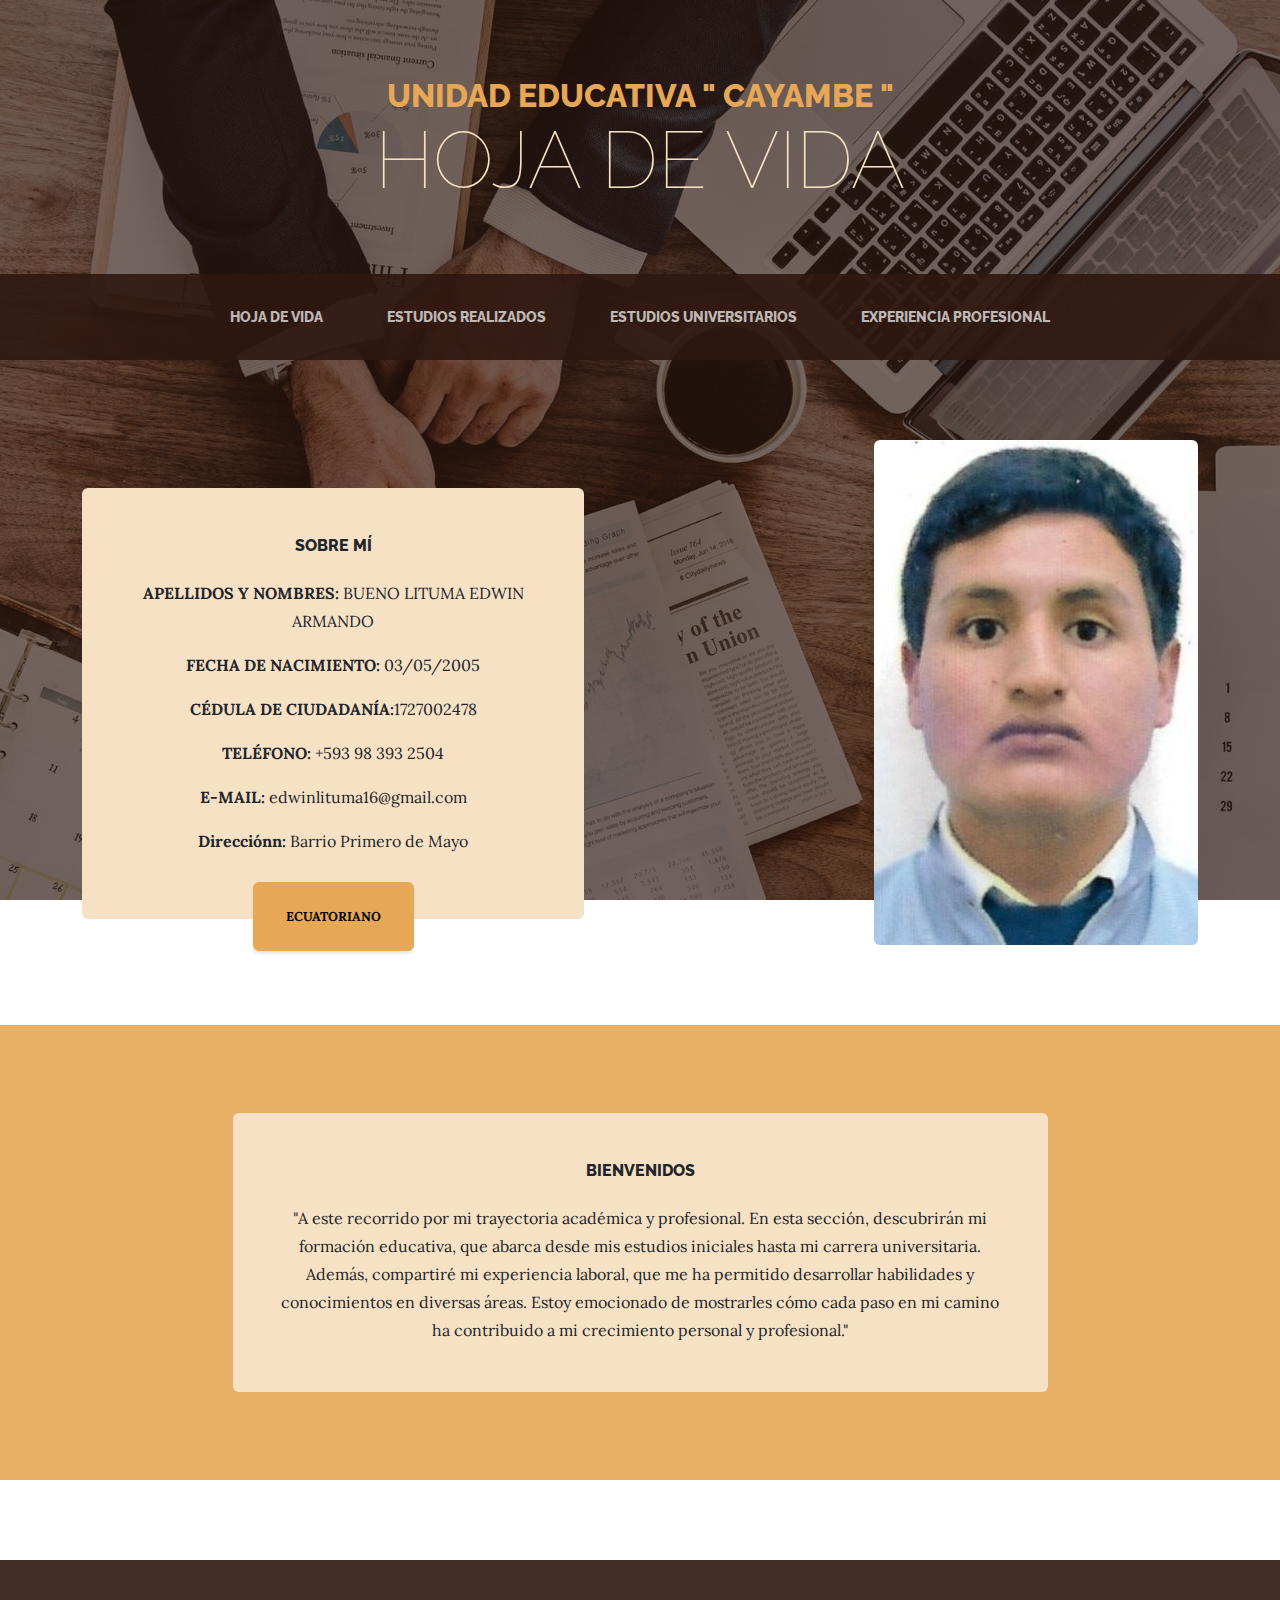
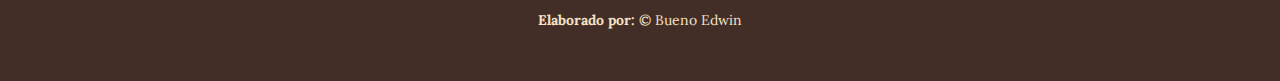
<file: index.html>
<!DOCTYPE html>
<html lang="en">
    <head>
        <meta charset="utf-8" />
        <meta name="viewport" content="width=device-width, initial-scale=1, shrink-to-fit=no" />
        <meta name="description" content="" />
        <meta name="author" content="Edwin Bueno" />
        <title>hoja de vida</title>
        <link rel="icon" type="image/x-icon" href="assets/favicon.ico" />
        <!-- Google fonts-->
        <link href="https://fonts.googleapis.com/css?family=Raleway:100,100i,200,200i,300,300i,400,400i,500,500i,600,600i,700,700i,800,800i,900,900i" rel="stylesheet" />
        <link href="https://fonts.googleapis.com/css?family=Lora:400,400i,700,700i" rel="stylesheet" />
        <!-- Core theme CSS (includes Bootstrap)-->
        <link href="css/styles.css" rel="stylesheet" />
    </head>
    <body>
        <header>
            <h1 class="site-heading text-center text-faded d-none d-lg-block">
                <span class="site-heading-upper text-primary mb-3">UNIDAD EDUCATIVA " CAYAMBE "</span>
                <span class="site-heading-lower">HOJA DE VIDA</span>
            </h1>
        </header>
        <!-- Navigation-->
        <nav class="navbar navbar-expand-lg navbar-dark py-lg-4" id="mainNav">
            <div class="container">
                <a class="navbar-brand text-uppercase fw-bold d-lg-none" href="index.html">inicio</a>
                <button class="navbar-toggler" type="button" data-bs-toggle="collapse" data-bs-target="#navbarSupportedContent" aria-controls="navbarSupportedContent" aria-expanded="false" aria-label="Toggle navigation"><span class="navbar-toggler-icon"></span></button>
                <div class="collapse navbar-collapse" id="navbarSupportedContent">
                    <ul class="navbar-nav mx-auto">
                        <li class="nav-item px-lg-4"><a class="nav-link text-uppercase" href="index.html">Hoja de vida</a></li>
                        <li class="nav-item px-lg-4"><a class="nav-link text-uppercase" href="estureal.html">Estudios Realizados</a></li>
                        <li class="nav-item px-lg-4"><a class="nav-link text-uppercase" href="estuni.html">Estudios Universitarios</a></li>
                        <li class="nav-item px-lg-4"><a class="nav-link text-uppercase" href="explab.html">Experiencia Profesional</a></li>
                    </ul>
                </div>
            </div>
        </nav>
        <section class="page-section clearfix">
            <div class="container">
                <div class="intro">
                    <img class="intro-img img-fluid mb-3 mb-lg-0 rounded" src="assets/img/BUENO LITUMA EDWIN ARMANDO.jpg" alt="..." />
                    <div class="intro-text left-0 text-center bg-faded p-5 rounded">
                        <h2 class="section-heading mb-4">
                            <span class="section-heading-upper">SOBRE MÍ</span>
                        
                        </h2>
                        <p class="mb-3">
                           <p><strong> APELLIDOS Y NOMBRES: </strong>BUENO LITUMA EDWIN ARMANDO</p>
                           <p><strong>  FECHA DE NACIMIENTO: </strong>  03/05/2005</p> 
                            <p><strong>CÉDULA DE CIUDADANÍA:</strong>1727002478</p>
                            <p><strong> TELÉFONO: </strong>+593 98 393 2504</p>
                           <p><strong> E-MAIL: </strong> edwinlituma16@gmail.com</p>
                           <p><strong>Direcciónn: </strong>Barrio Primero de Mayo</p>
                            
                        </p>
                        
                        <div class="intro-button mx-auto"><a class="btn btn-primary btn-xl" href="#!">ECUATORIANO</a></div>
                    </div>
                </div>
            </div>
        </section>
        <section class="page-section cta">
            <div class="container">
                <div class="row">
                    <div class="col-xl-9 mx-auto">
                        <div class="cta-inner bg-faded text-center rounded">
                            <h2 class="section-heading mb-4">
                                <span class="section-heading-upper">BIENVENIDOS</span>
                                
                            </h2>
                            <p class="mb-0">"A este recorrido por mi trayectoria académica y profesional. En esta sección, descubrirán mi formación educativa, que abarca desde mis estudios iniciales hasta mi carrera universitaria. Además, compartiré mi experiencia laboral, que me ha permitido desarrollar habilidades y conocimientos en diversas áreas. Estoy emocionado de mostrarles cómo cada paso en mi camino ha contribuido a mi crecimiento personal y profesional."</p>
                        </div>
                    </div>
                </div>
            </div>
        </section>
        <footer class="footer text-faded text-center py-5">
            <div class="container"><p class="m-0 small"><strong>Elaborado por:</strong> &copy; Bueno Edwin</p></div>
        </footer>
        <!-- Bootstrap core JS-->
        <script src="https://cdn.jsdelivr.net/npm/bootstrap@5.2.3/dist/js/bootstrap.bundle.min.js"></script>
        <!-- Core theme JS-->
        <script src="js/scripts.js"></script>
    </body>
</html>
</file>
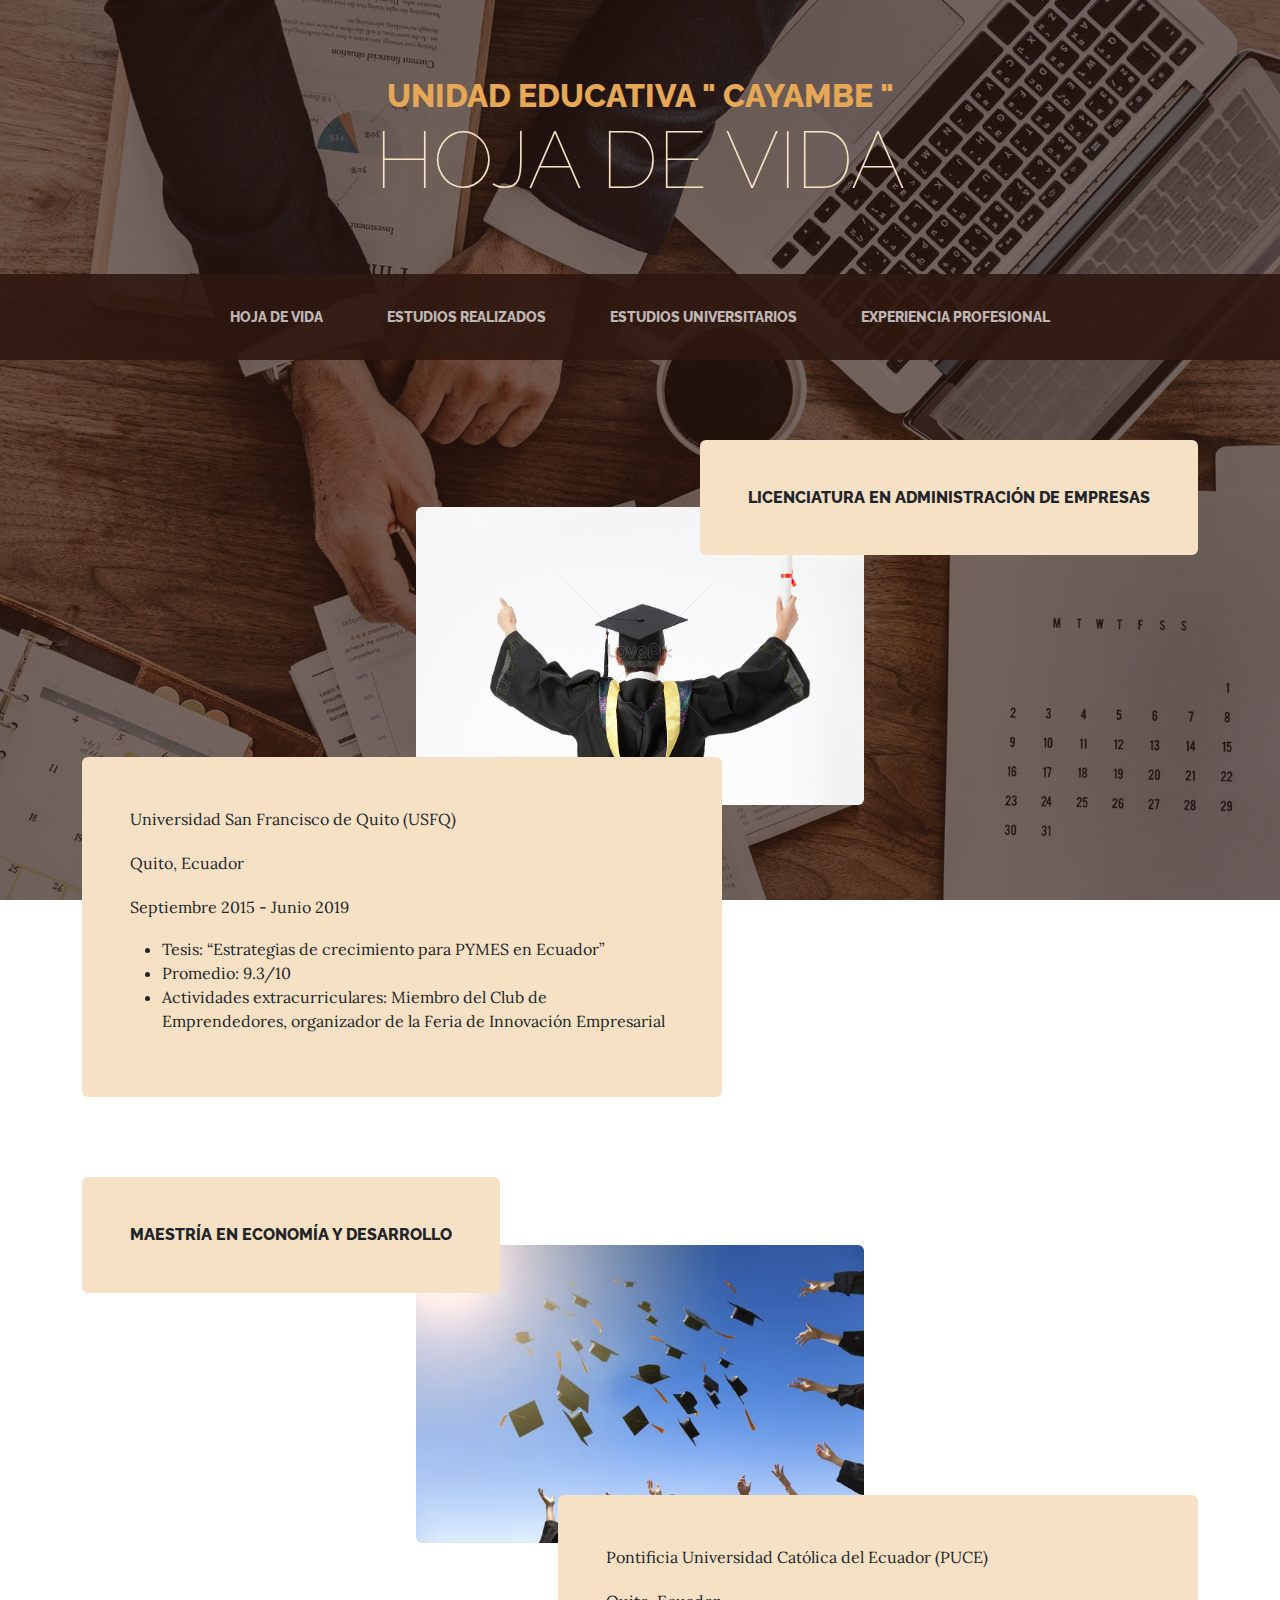
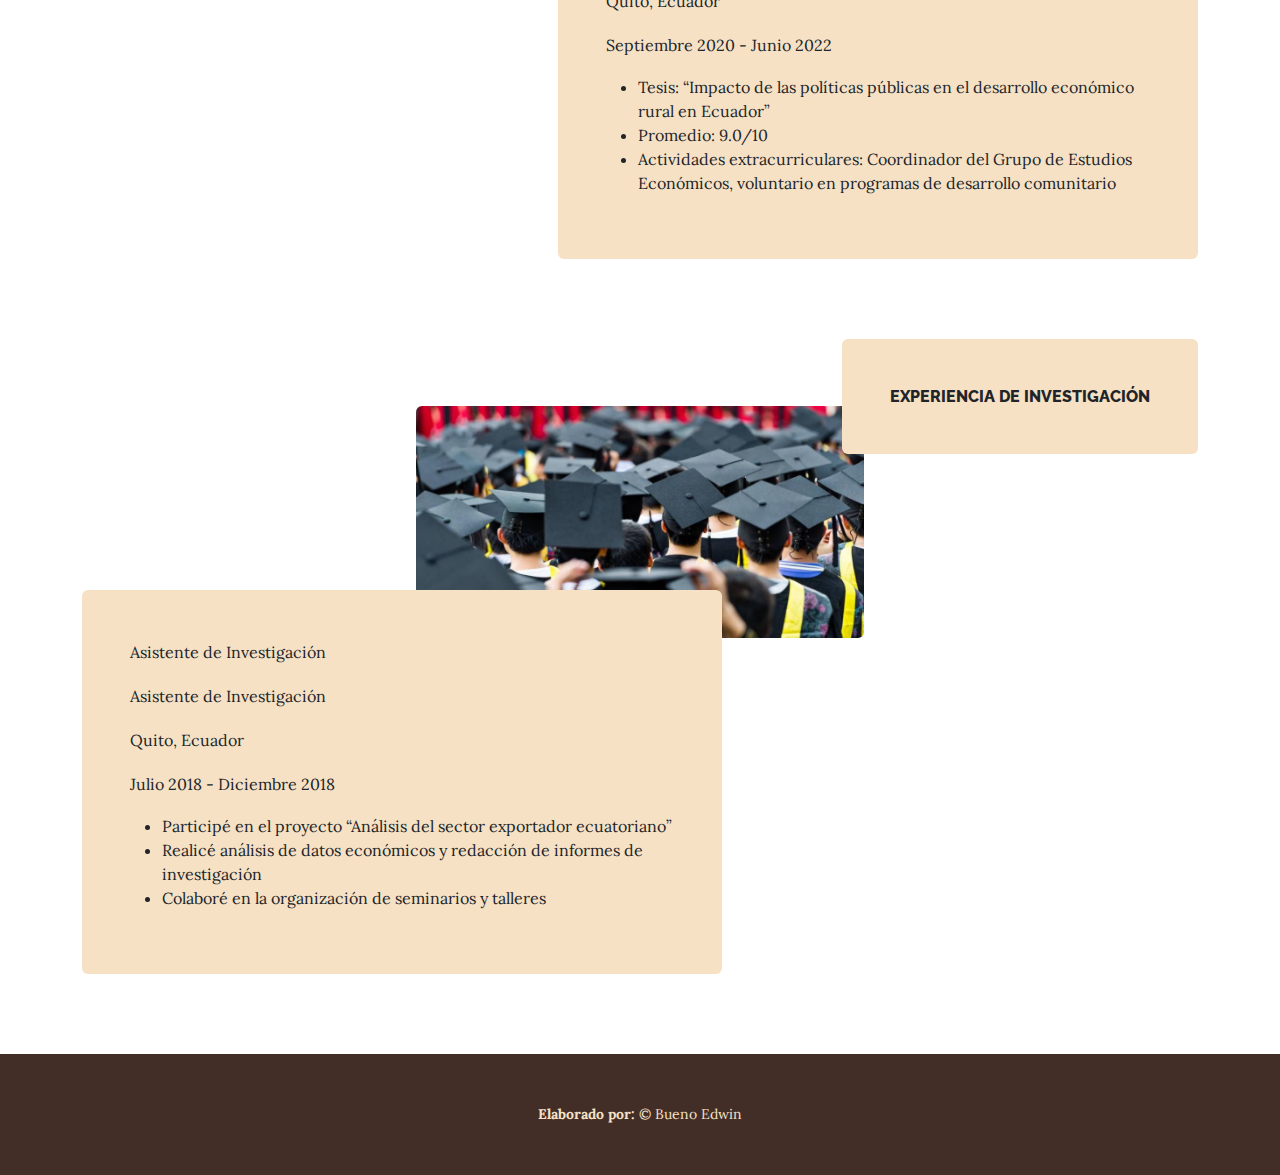
<file: estuni.html>
<!DOCTYPE html>
<html lang="en">
    <head>
        <meta charset="utf-8" />
        <meta name="viewport" content="width=device-width, initial-scale=1, shrink-to-fit=no" />
        <meta name="description" content="" />
        <meta name="author" content="" />
        <title>Estudios Universitarios</title>
        <link rel="icon" type="image/x-icon" href="assets/favicon.ico" />
        <!-- Google fonts-->
        <link href="https://fonts.googleapis.com/css?family=Raleway:100,100i,200,200i,300,300i,400,400i,500,500i,600,600i,700,700i,800,800i,900,900i" rel="stylesheet" />
        <link href="https://fonts.googleapis.com/css?family=Lora:400,400i,700,700i" rel="stylesheet" />
        <!-- Core theme CSS (includes Bootstrap)-->
        <link href="css/styles.css" rel="stylesheet" />
    </head>
    <body>
        <header>
            <h1 class="site-heading text-center text-faded d-none d-lg-block">
                
                <span class="site-heading-upper text-primary mb-3">UNIDAD EDUCATIVA " CAYAMBE "</span>
                <span class="site-heading-lower">HOJA DE VIDA</span>
               
                
            </h1>
        </header>
        <!-- Navigation-->
        <nav class="navbar navbar-expand-lg navbar-dark py-lg-4" id="mainNav">
            <div class="container">
                <a class="navbar-brand text-uppercase fw-bold d-lg-none" href="index.html">inicio</a>
                <button class="navbar-toggler" type="button" data-bs-toggle="collapse" data-bs-target="#navbarSupportedContent" aria-controls="navbarSupportedContent" aria-expanded="false" aria-label="Toggle navigation"><span class="navbar-toggler-icon"></span></button>
                <div class="collapse navbar-collapse" id="navbarSupportedContent">
                    <ul class="navbar-nav mx-auto">
                        <li class="nav-item px-lg-4"><a class="nav-link text-uppercase" href="index.html">Hoja de vida</a></li>
                        <li class="nav-item px-lg-4"><a class="nav-link text-uppercase" href="estureal.html">Estudios Realizados</a></li>
                        <li class="nav-item px-lg-4"><a class="nav-link text-uppercase" href="estuni.html">Estudios Universitarios</a></li>
                        <li class="nav-item px-lg-4"><a class="nav-link text-uppercase" href="explab.html">Experiencia Profesional</a></li>
                    </ul>
                </div>
            </div>
        </nav>
        <section class="page-section">
            <div class="container">
                <div class="product-item">
                    <div class="product-item-title d-flex">
                        <div class="bg-faded p-5 d-flex ms-auto rounded">
                            <h2 class="section-heading mb-0">
                                <span class="section-heading-upper">Licenciatura en Administración de Empresas</span>
                            </h2>
                        </div>
                    </div>
                    <img class="product-item-img mx-auto d-flex rounded img-fluid mb-3 mb-lg-0" src="assets/img/graduados.jpg" alt="..." />
                    <div class="product-item-description d-flex me-auto">
                        <div class="bg-faded p-5 rounded"><p class="mb-0"><p>Universidad San Francisco de Quito (USFQ)</p>
                            <p>Quito, Ecuador</p>
                            <p>Septiembre 2015 - Junio 2019 </p>
                            <ul class="details">
                                <li>Tesis: “Estrategias de crecimiento para PYMES en Ecuador”</li>
                                <li>Promedio: 9.3/10</li>
                                <li>Actividades extracurriculares: Miembro del Club de Emprendedores, organizador de la Feria de Innovación Empresarial</li>
                            </ul>
                </div>
            </div>
        </section>
        <section class="page-section">
            <div class="container">
                <div class="product-item">
                    <div class="product-item-title d-flex">
                        <div class="bg-faded p-5 d-flex me-auto rounded">
                            <h2 class="section-heading mb-0">
                                <span class="section-heading-upper">Maestría en Economía y Desarrollo</span>
                                
                            </h2>
                        </div>
                    </div>
                    <img class="product-item-img mx-auto d-flex rounded img-fluid mb-3 mb-lg-0" src="assets/img/graduados2.jpg" alt="..." />
                    <div class="product-item-description d-flex ms-auto">
                        <div class="bg-faded p-5 rounded"><p class="mb-0">
                            <p>Pontificia Universidad Católica del Ecuador (PUCE)</p> 
                            <p> Quito, Ecuador</p>
                        <p> Septiembre 2020 - Junio 2022</p>
                        <ul class="details">
                            <li>Tesis: “Impacto de las políticas públicas en el desarrollo económico rural en Ecuador”</li>
                            <li>Promedio: 9.0/10</li>
                            <li>Actividades extracurriculares: Coordinador del Grupo de Estudios Económicos, voluntario en programas de desarrollo comunitario</li>
                        </ul></div>
                </div>
            </div>
        </section>
        <section class="page-section">
            <div class="container">
                <div class="product-item">
                    <div class="product-item-title d-flex">
                        <div class="bg-faded p-5 d-flex ms-auto rounded">
                            <h2 class="section-heading mb-0">
                                <span class="section-heading-upper">Experiencia de Investigación</span>
                                
                            </h2>
                        </div>
                    </div>
                    <img class="product-item-img mx-auto d-flex rounded img-fluid mb-3 mb-lg-0" src="assets/img/graduados3.jpeg" alt="..." />
                    <div class="product-item-description d-flex me-auto">
                        <div class="bg-faded p-5 rounded"><p class="mb-0"><p>Asistente de Investigación</p>
                        <p> Asistente de Investigación</p>
                    <p>
                        Quito, Ecuador
                    </p>
                <p>  Julio 2018 - Diciembre 2018</p>
                <ul class="details">
                    <li>Participé en el proyecto “Análisis del sector exportador ecuatoriano”</li>
                    <li>Realicé análisis de datos económicos y redacción de informes de investigación</li>
                    <li>Colaboré en la organización de seminarios y talleres</li>
                </ul></div>
                </div>
            </div>
        </section>
        <footer class="footer text-faded text-center py-5">
            <div class="container"><p class="m-0 small"><strong>Elaborado por:</strong> &copy; Bueno Edwin</p></div>
        </footer>
        <!-- Bootstrap core JS-->
        <script src="https://cdn.jsdelivr.net/npm/bootstrap@5.2.3/dist/js/bootstrap.bundle.min.js"></script>
        <!-- Core theme JS-->
        <script src="js/scripts.js"></script>
    </body>
</html>
</file>
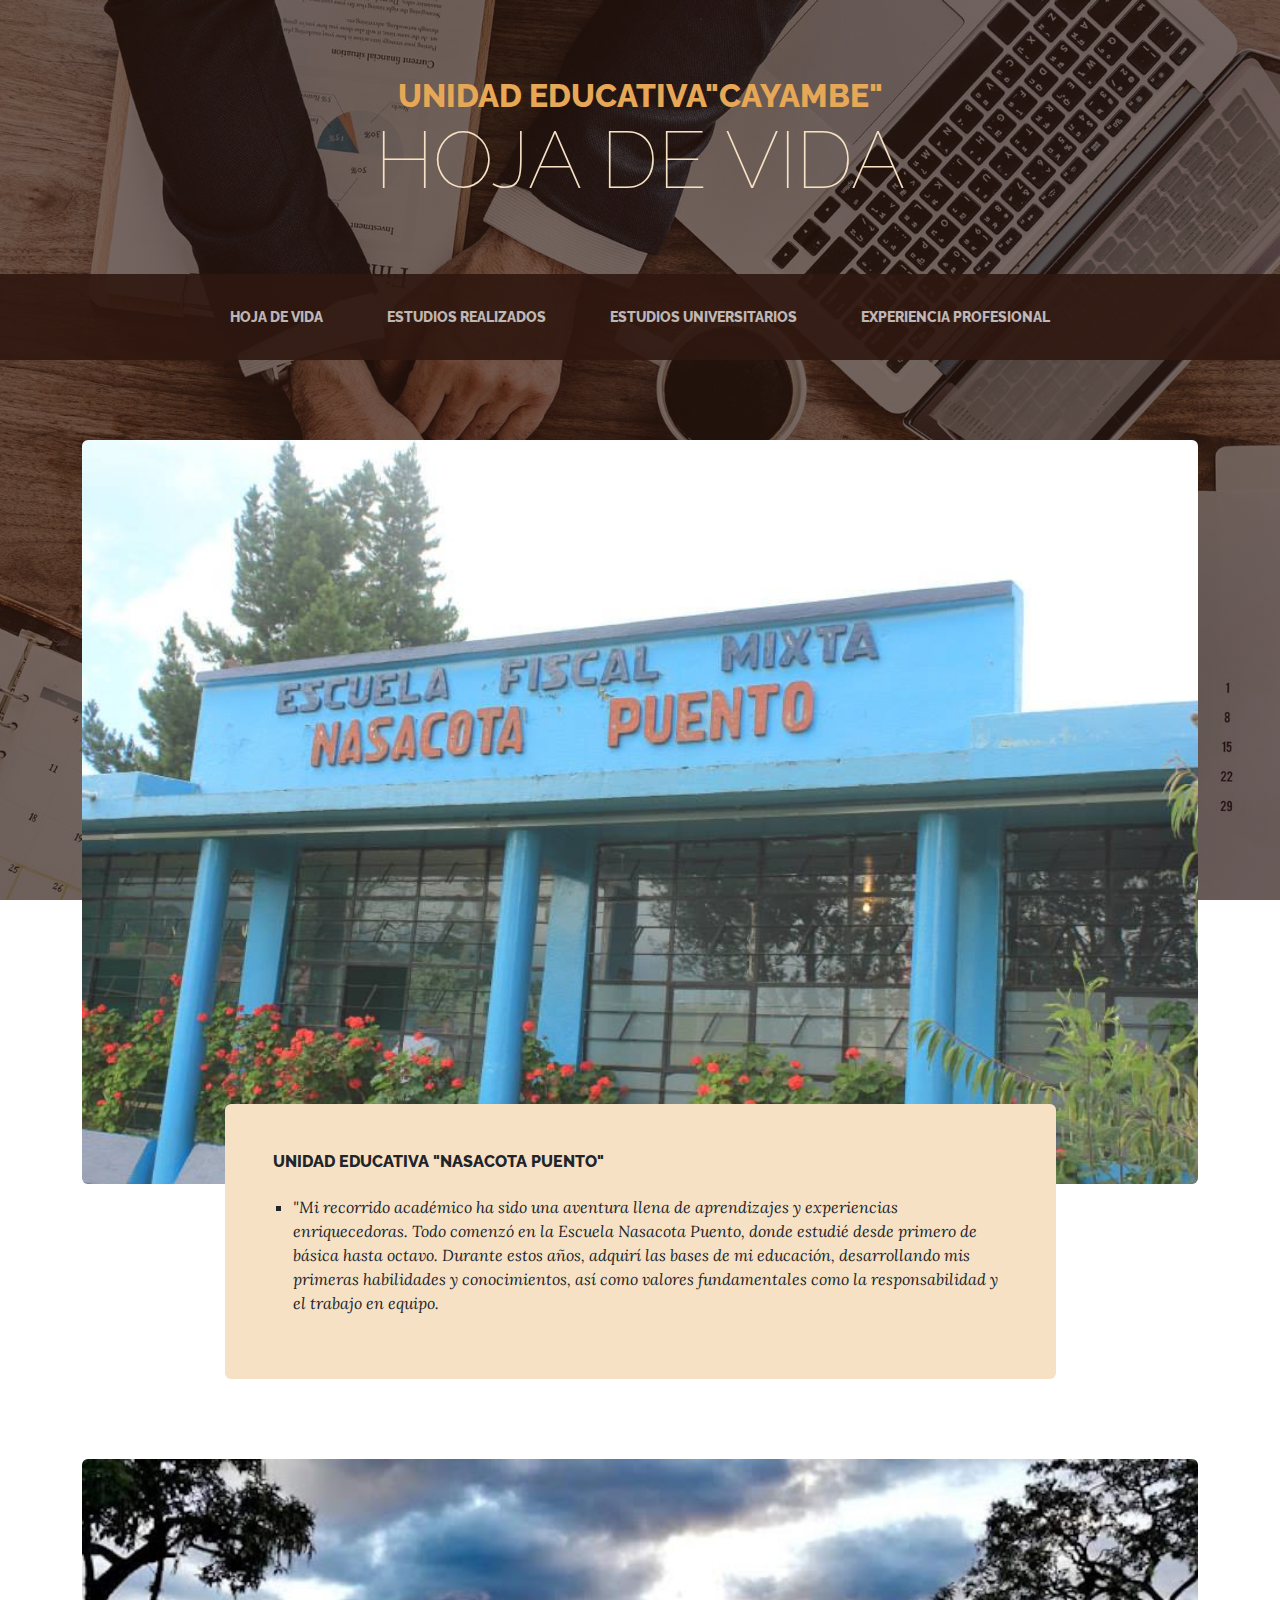
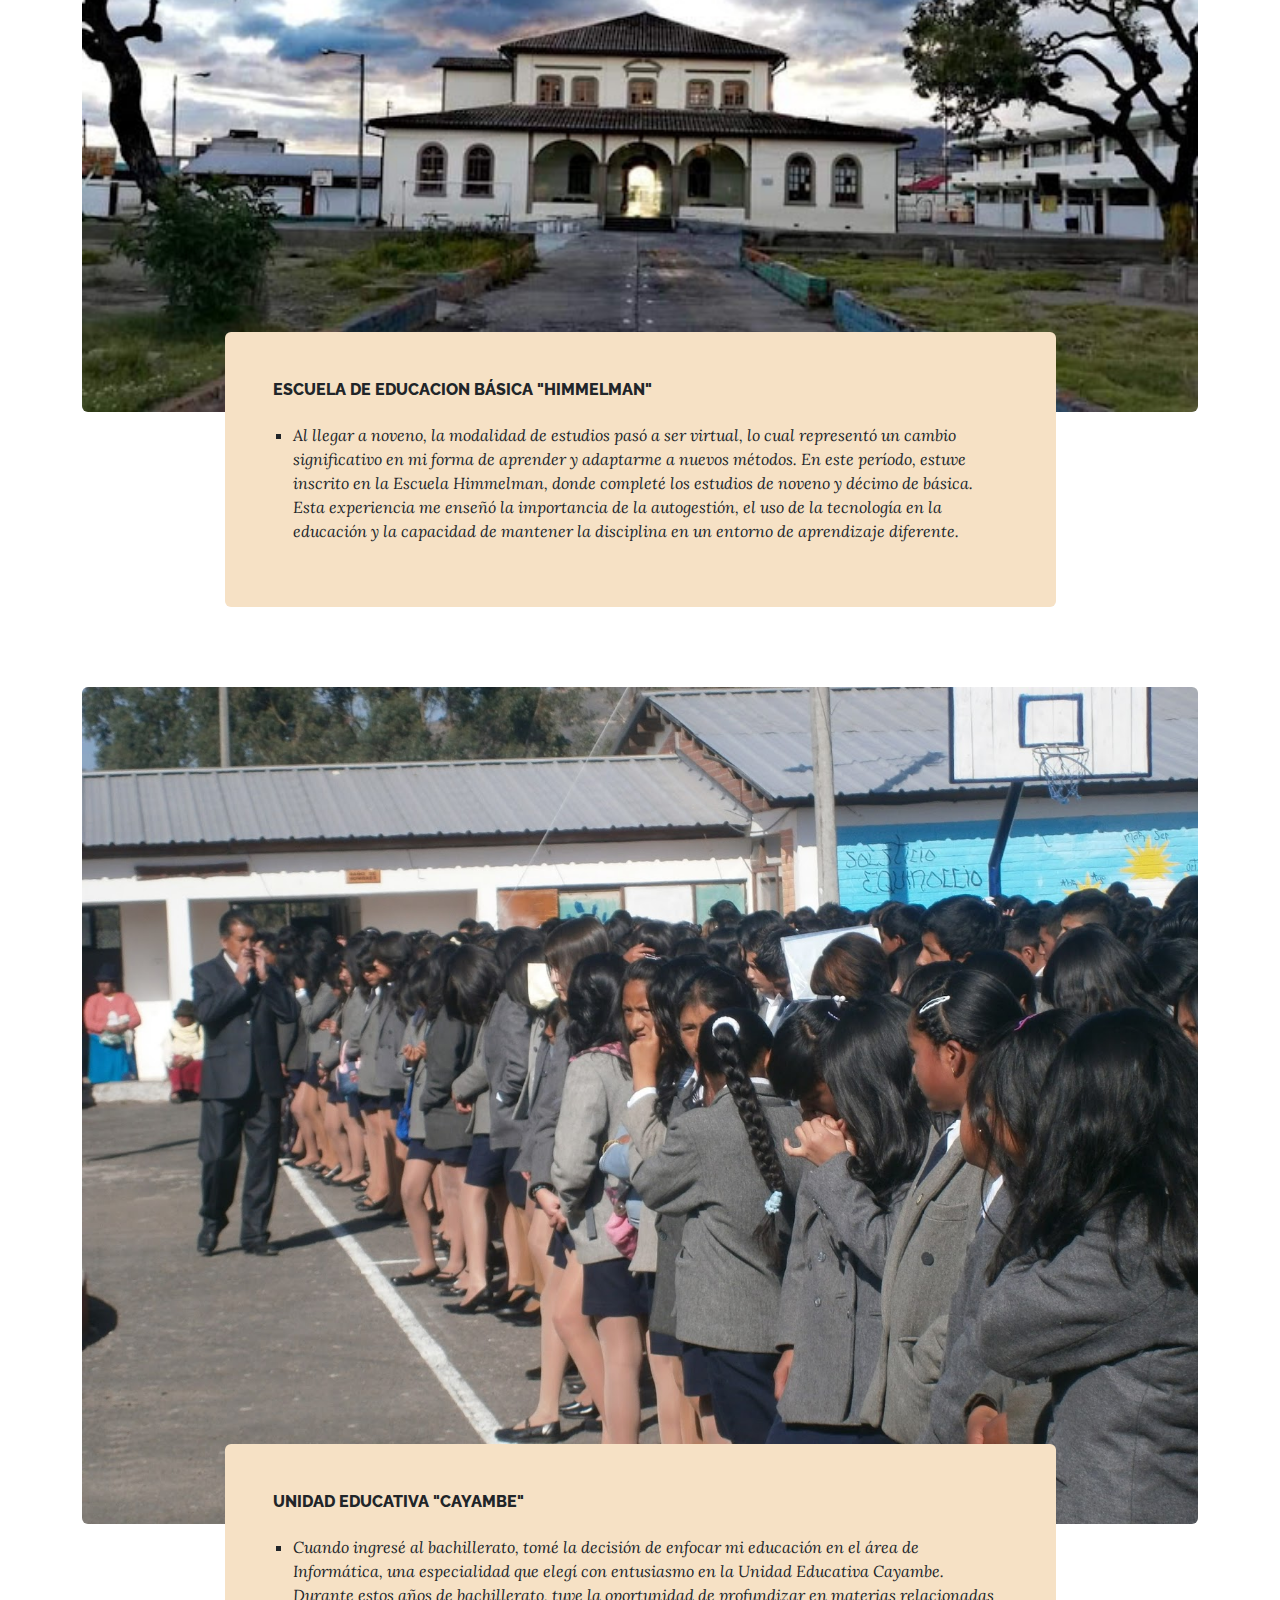
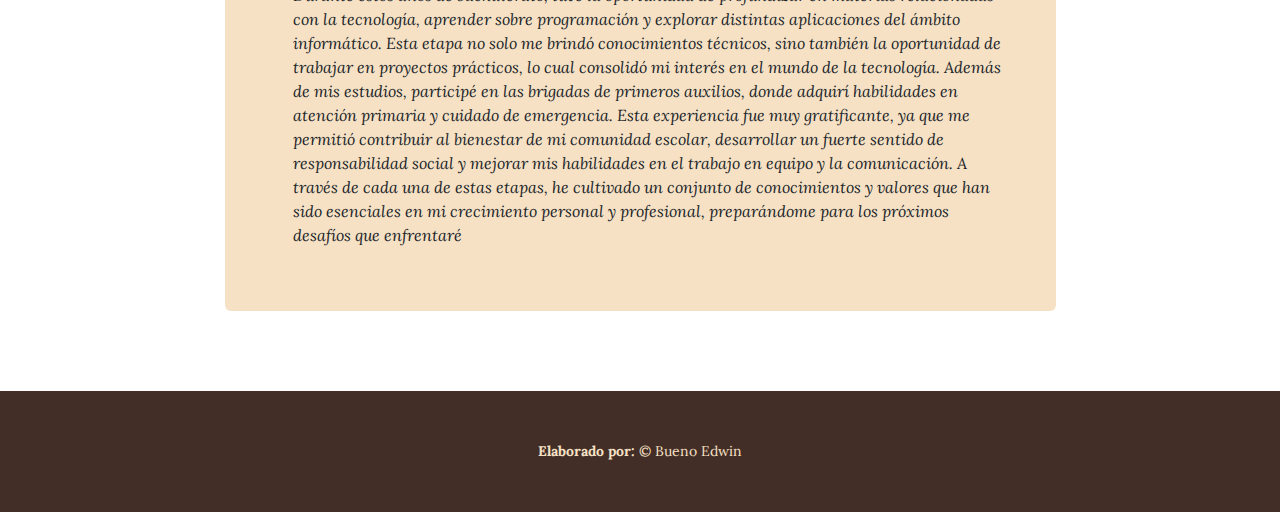
<file: estureal.html>
<!DOCTYPE html>
<html lang="en">
    <head>
        <meta charset="utf-8" />
        <meta name="viewport" content="width=device-width, initial-scale=1, shrink-to-fit=no" />
        <meta name="description" content="" />
        <meta name="author" content="Edwin Bueno" />
        <title>estudios realizados</title>
        <link rel="icon" type="image/x-icon" href="assets/favicon.ico" />
        <!-- Google fonts-->
        <link href="https://fonts.googleapis.com/css?family=Raleway:100,100i,200,200i,300,300i,400,400i,500,500i,600,600i,700,700i,800,800i,900,900i" rel="stylesheet" />
        <link href="https://fonts.googleapis.com/css?family=Lora:400,400i,700,700i" rel="stylesheet" />
        <!-- Core theme CSS (includes Bootstrap)-->
        <link href="css/styles.css" rel="stylesheet" />
    </head>
    <body>
        <header>
            <h1 class="site-heading text-center text-faded d-none d-lg-block">
                <span class="site-heading-upper text-primary mb-3">UNIDAD EDUCATIVA"CAYAMBE"</span>
                <span class="site-heading-lower">HOJA DE VIDA</span>
            </h1>
        </header>
        <!-- Navigation-->
        <nav class="navbar navbar-expand-lg navbar-dark py-lg-4" id="mainNav">
            <div class="container">
                <a class="navbar-brand text-uppercase fw-bold d-lg-none" href="index.html">inicio</a>
                <button class="navbar-toggler" type="button" data-bs-toggle="collapse" data-bs-target="#navbarSupportedContent" aria-controls="navbarSupportedContent" aria-expanded="false" aria-label="Toggle navigation"><span class="navbar-toggler-icon"></span></button>
                <div class="collapse navbar-collapse" id="navbarSupportedContent">
                    <ul class="navbar-nav mx-auto">
                        <li class="nav-item px-lg-4"><a class="nav-link text-uppercase" href="index.html">Hoja de vida</a></li>
                        <li class="nav-item px-lg-4"><a class="nav-link text-uppercase" href="estureal.html">Estudios Realizados</a></li>
                        <li class="nav-item px-lg-4"><a class="nav-link text-uppercase" href="estuni.html">Estudios Universitarios</a></li>
                        <li class="nav-item px-lg-4"><a class="nav-link text-uppercase" href="explab.html">Experiencia Profesional</a></li>
                    </ul>
                </div>
            </div>
        </nav>
        <section class="page-section about-heading">
            <div class="container">
                <img class="img-fluid rounded about-heading-img mb-3 mb-lg-0" src="assets/img/escuela-naza-frente1.jpg" alt="..." />
                <div class="about-heading-content">
                    <div class="row">
                        <div class="col-xl-9 col-lg-10 mx-auto">
                            <div class="bg-faded rounded p-5">
                                <h2 class="section-heading mb-4">
                                    <span class="section-heading-upper">Unidad Educativa "Nasacota Puento"</span>
                                    
                                </h2>
                                <ul style="list-style-type: square; padding-left: 20px;">
    <li><i>"Mi recorrido académico ha sido una aventura llena de aprendizajes y experiencias enriquecedoras. Todo comenzó en la Escuela Nasacota Puento, donde estudié desde primero de básica hasta octavo. Durante estos años, adquirí las bases de mi educación, desarrollando mis primeras habilidades y conocimientos, así como valores fundamentales como la responsabilidad y el trabajo en equipo.

          </i></ul>







                            </div>
                        </div>
                    </div>
                </div>
            </div>
        </section>
        <section class="page-section about-heading">
            <div class="container">
                <img class="img-fluid rounded about-heading-img mb-3 mb-lg-0" src="assets/img/himm.jpg" alt="..." />
                <div class="about-heading-content">
                    <div class="row">
                        <div class="col-xl-9 col-lg-10 mx-auto">
                            <div class="bg-faded rounded p-5">
                                <h2 class="section-heading mb-4">
                                    <span class="section-heading-upper">Escuela de Educacion Básica "Himmelman"</span>
                                    
                                </h2>
                                <ul style="list-style-type: square; padding-left: 20px;">
    <li><i> Al llegar a noveno, la modalidad de estudios pasó a ser virtual, lo cual representó un cambio significativo en mi forma de aprender y adaptarme a nuevos métodos. En este período, estuve inscrito en la Escuela Himmelman, donde completé los estudios de noveno y décimo de básica. Esta experiencia me enseñó la importancia de la autogestión, el uso de la tecnología en la educación y la capacidad de mantener la disciplina en un entorno de aprendizaje diferente.
   </i></ul>
                            </div>
                        </div>
                    </div>
                </div>
            </div>
        </section>
        <section class="page-section about-heading">
            <div class="container">
                <img class="img-fluid rounded about-heading-img mb-3 mb-lg-0" src="assets/img/contec.JPG" alt="..." />
                <div class="about-heading-content">
                    <div class="row">
                        <div class="col-xl-9 col-lg-10 mx-auto">
                            <div class="bg-faded rounded p-5">
                                <h2 class="section-heading mb-4">
                                    <span class="section-heading-upper">Unidad Educativa "Cayambe"</span>
                                    
                                </h2>
                                <ul style="list-style-type: square; padding-left: 20px;">
    <li><i> Cuando ingresé al bachillerato, tomé la decisión de enfocar mi educación en el área de Informática, una especialidad que elegí con entusiasmo en la Unidad Educativa Cayambe. Durante estos años de bachillerato, tuve la oportunidad de profundizar en materias relacionadas con la tecnología, aprender sobre programación y explorar distintas aplicaciones del ámbito informático. Esta etapa no solo me brindó conocimientos técnicos, sino también la oportunidad de trabajar en proyectos prácticos, lo cual consolidó mi interés en el mundo de la tecnología. Además de mis estudios, participé en las brigadas de primeros auxilios, donde adquirí habilidades en atención primaria y cuidado de emergencia. Esta experiencia fue muy gratificante, ya que me permitió contribuir al bienestar de mi comunidad escolar, desarrollar un fuerte sentido de responsabilidad social y mejorar mis habilidades en el trabajo en equipo y la comunicación. A través de cada una de estas etapas, he cultivado un conjunto de conocimientos y valores que han sido esenciales en mi crecimiento personal y profesional, preparándome para los próximos desafíos que enfrentaré  </i></ul>
                                </div>
                        </div>
                    </div>
                </div>
            </div>
        </section>
        <footer class="footer text-faded text-center py-5">
            <div class="container"><p class="m-0 small"><strong>Elaborado por:</strong> &copy; Bueno Edwin</p></div>
        </footer>
        <!-- Bootstrap core JS-->
        <script src="https://cdn.jsdelivr.net/npm/bootstrap@5.2.3/dist/js/bootstrap.bundle.min.js">
        <!-- Core theme JS-->
        <script src="js/scripts.js"></script>
    </body>
</html>
</file>
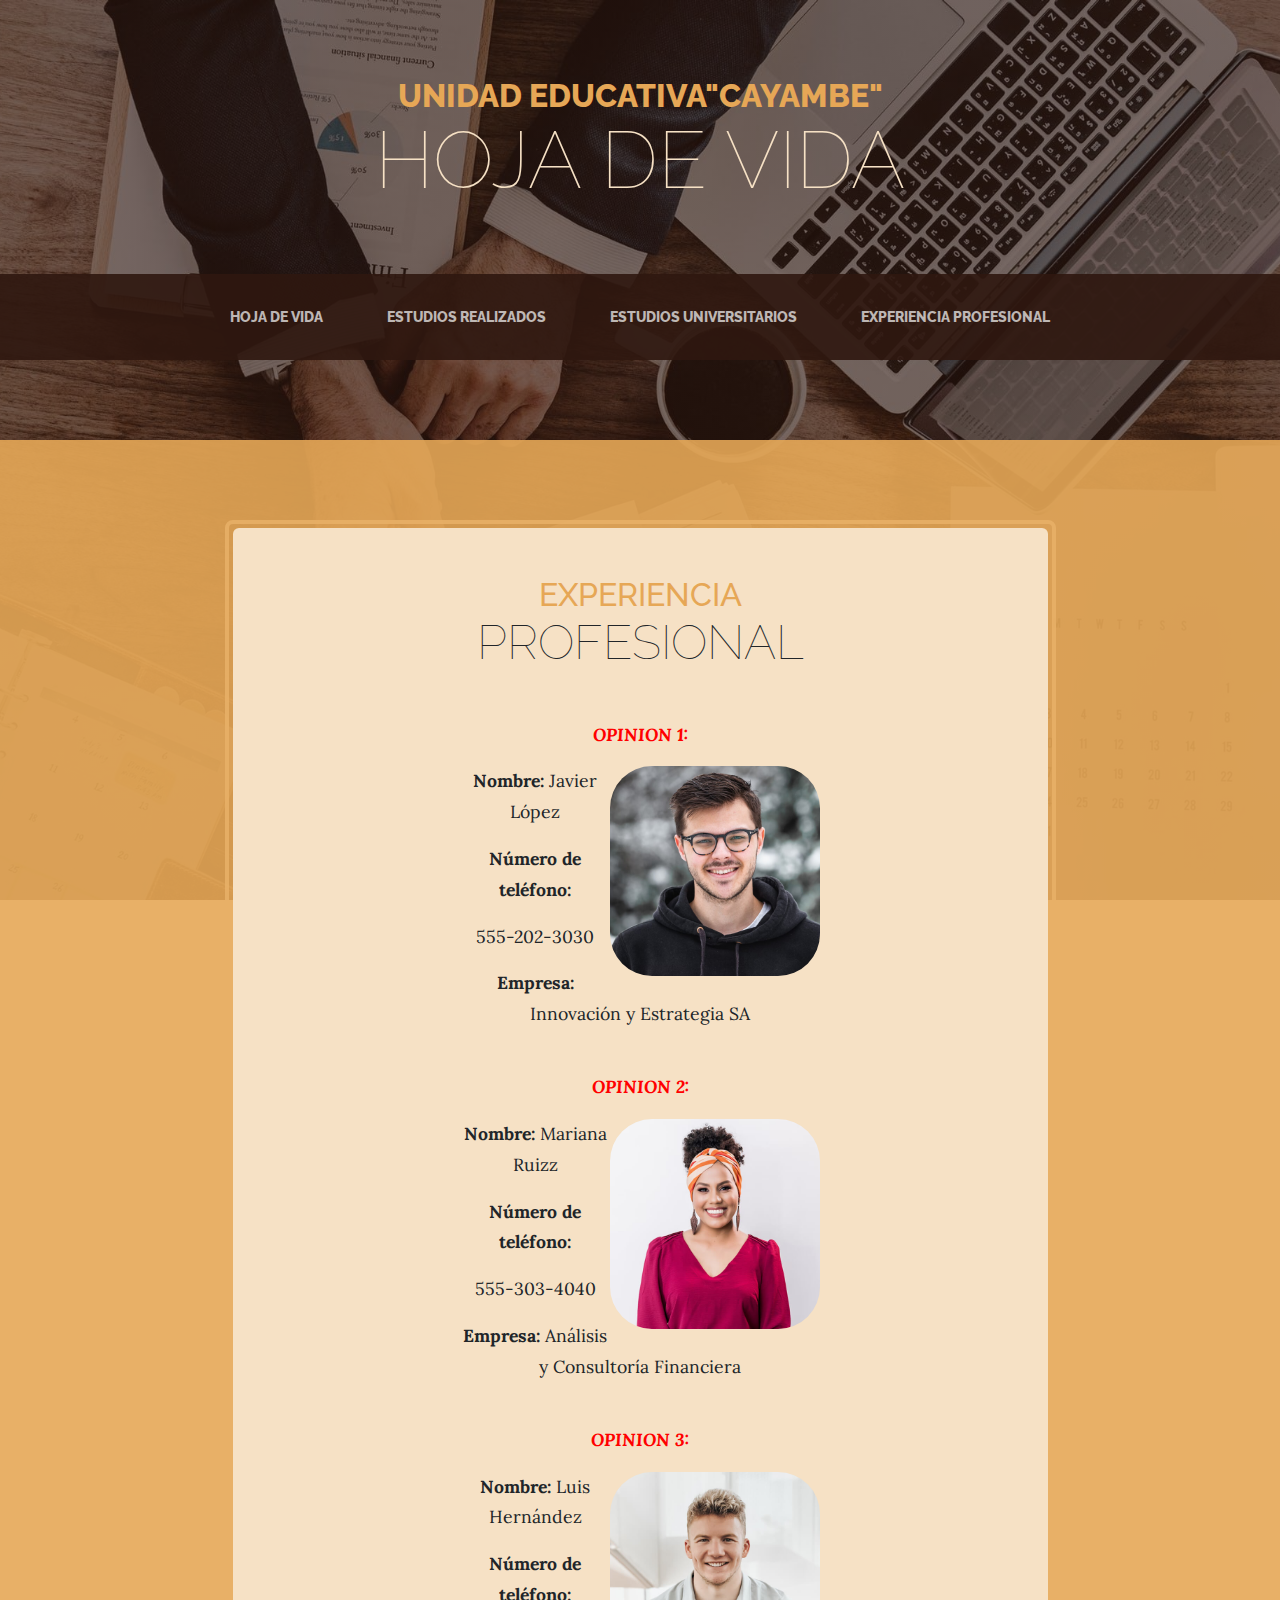
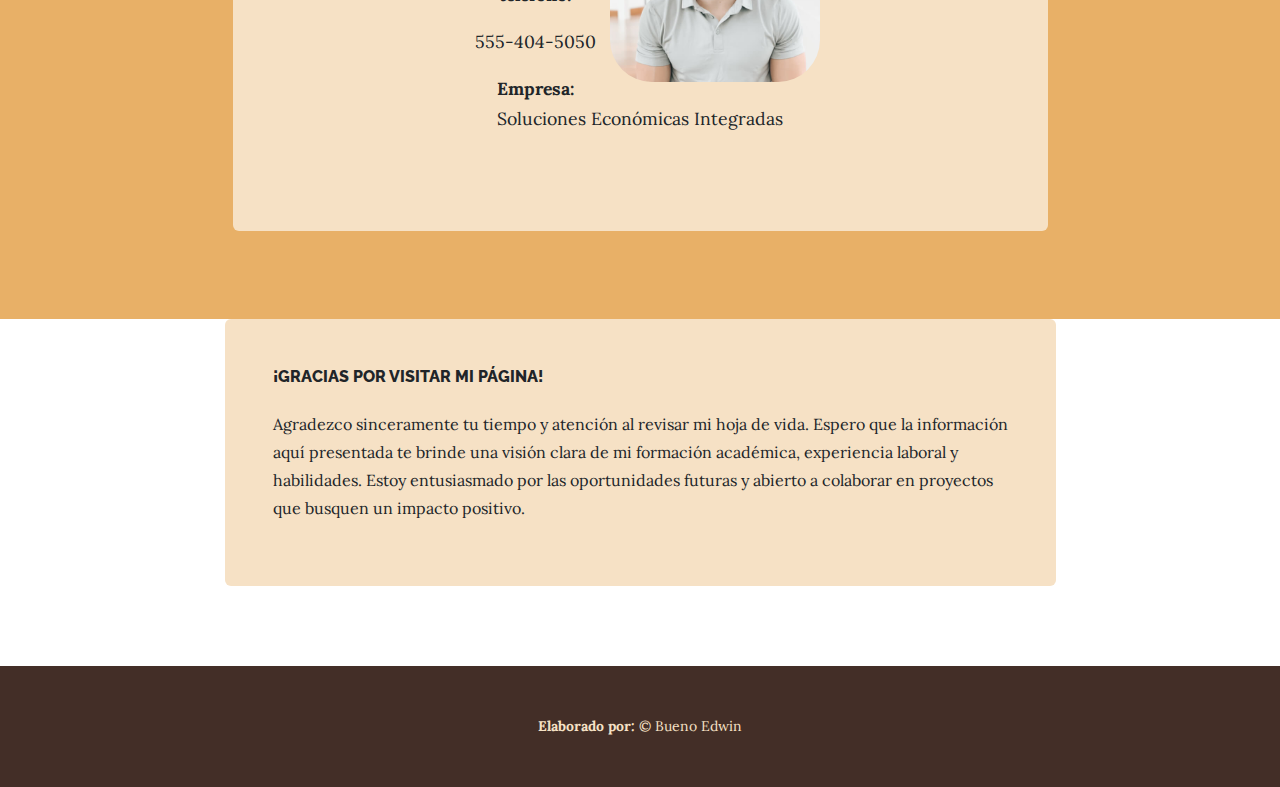
<file: explab.html>
<!DOCTYPE html>
<html lang="en">
    <head>
        <meta charset="utf-8" />
        <meta name="viewport" content="width=device-width, initial-scale=1, shrink-to-fit=no" />
        <meta name="description" content="" />
        <meta name="author" content="Edwin Bueno" />
        <title>experiencia profesional</title>
        <link rel="icon" type="image/x-icon" href="assets/favicon.ico" />
        <!-- Google fonts-->
        <link href="https://fonts.googleapis.com/css?family=Raleway:100,100i,200,200i,300,300i,400,400i,500,500i,600,600i,700,700i,800,800i,900,900i" rel="stylesheet" />
        <link href="https://fonts.googleapis.com/css?family=Lora:400,400i,700,700i" rel="stylesheet" />
       
        <link href="css/styles.css" rel="stylesheet" />
    </head>
    <body>
        <header>
            <h1 class="site-heading text-center text-faded d-none d-lg-block">
                <span class="site-heading-upper text-primary mb-3">UNIDAD EDUCATIVA"CAYAMBE"</span>
                <span class="site-heading-lower">HOJA DE VIDA</span>
            </h1>
        </header>
        <!-- Navigation-->
        <nav class="navbar navbar-expand-lg navbar-dark py-lg-4" id="mainNav">
            <div class="container">
                <a class="navbar-brand text-uppercase fw-bold d-lg-none" href="index.html">inicio</a>
                <button class="navbar-toggler" type="button" data-bs-toggle="collapse" data-bs-target="#navbarSupportedContent" aria-controls="navbarSupportedContent" aria-expanded="false" aria-label="Toggle navigation"><span class="navbar-toggler-icon"></span></button>
                <div class="collapse navbar-collapse" id="navbarSupportedContent">
                    <ul class="navbar-nav mx-auto">
                        <li class="nav-item px-lg-4"><a class="nav-link text-uppercase" href="index.html">Hoja de vida</a></li>
                        <li class="nav-item px-lg-4"><a class="nav-link text-uppercase" href="estureal.html">Estudios Realizados</a></li>
                        <li class="nav-item px-lg-4"><a class="nav-link text-uppercase" href="estuni.html">Estudios Universitarios</a></li>
                        <li class="nav-item px-lg-4"><a class="nav-link text-uppercase" href="explab.html">Experiencia Profesional</a></li>
                    </ul>
                </div>
            </div>
        </nav>
        <section class="page-section cta">
            <div class="container">
                <div class="row">
                    <div class="col-xl-9 mx-auto">
                        <div class="cta-inner bg-faded text-center rounded">
                            <h2 class="section-heading mb-5">
                                <span class="site-heading-upper text-primary mb-3">Experiencia</span>
                                <span class="section-heading-lower">PROFESIONAL</span>
                            </h2>
                            <ul class="list-unstyled list-hours mb-5 text-left mx-auto">
                                <p><i><strong style="color: red;">OPINION 1:</strong></i></p>
                                <img class="img-custom" src="assets/img/team-1.jpg" >
                               <p><strong> Nombre:</strong> Javier López</p>  
                                <p><strong>Número de teléfono: </strong></p> <p>555-202-3030</p>
                                <p><strong>  Empresa:</strong> Innovación y Estrategia SA </p> 
                              <br>
                              <p><i><strong style="color: red;">OPINION 2:</strong></i></p>
                                <img class="img-custom" src="assets/img/team-2.jpg" >
                               
                               <p><strong> Nombre:</strong> Mariana Ruizz</p>  
                                <p><strong>Número de teléfono: </strong></p> <p> 555-303-4040</p>
                                <p><strong>  Empresa:</strong> Análisis y Consultoría Financiera</p>          
                          
                                <br>
                                <p><i><strong style="color: red;">OPINION 3:</strong></i></p>
                                
                                <img class="img-custom" src="assets/img/team-3.jpg" >
                               <p><strong> Nombre:</strong> Luis Hernández</p>  
                                <p><strong>Número de teléfono: </strong></p> <p> 555-404-5050</p>
                                <p><strong>  Empresa:</strong>  Soluciones Económicas Integradas</p>      
                            </ul>
                            
                        </div>
                    </div>
                </div>
            </div>
        </section>
        <section class="page-section about-heading">
            <div class="container">
                <p> </p>
                <div class="about-heading-content">
                    <div class="row">
                        <div class="col-xl-9 col-lg-10 mx-auto">
                            <div class="bg-faded rounded p-5">
                                <h2 class="section-heading mb-4">
                                    <span class="section-heading-upper">¡Gracias por visitar mi página!</span>
                                </h2>
                                <p>Agradezco sinceramente tu tiempo y atención al revisar mi hoja de vida. Espero que la información aquí presentada te brinde una visión clara de mi formación académica, experiencia laboral y habilidades. Estoy entusiasmado por las oportunidades futuras y abierto a colaborar en proyectos que busquen un impacto positivo.

                                </p>        
                            </div>
                        </div>
                    </div>
                </div>
            </div>
        </section>
        <footer class="footer text-faded text-center py-5">
            <div class="container"><p class="m-0 small"><strong>Elaborado por:</strong> &copy; Bueno Edwin</p></div>
        </footer>
        <!-- Bootstrap core JS-->
        <script src="https://cdn.jsdelivr.net/npm/bootstrap@5.2.3/dist/js/bootstrap.bundle.min.js">
        <!-- Core theme JS-->
        <script src="js/scripts.js"></script>
    </body>
</html>
</file>
